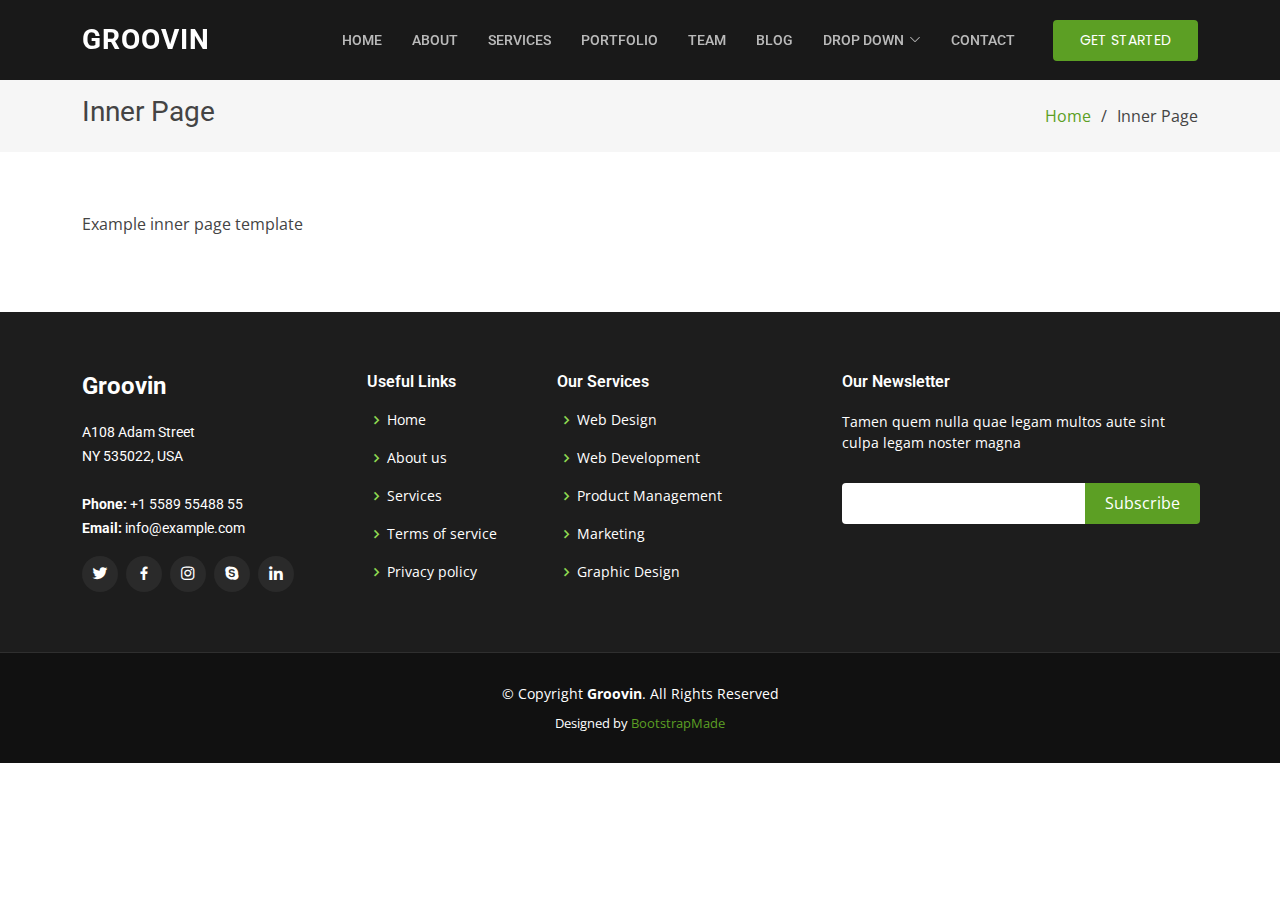
<file: inner-page.html>
<!DOCTYPE html>
<html lang="en">

<head>
  <meta charset="utf-8">
  <meta content="width=device-width, initial-scale=1.0" name="viewport">

  <title>Inner Page - Groovin Bootstrap Template</title>
  <meta content="" name="description">
  <meta content="" name="keywords">

  <!-- Favicons -->
  <link href="assets/img/favicon.png" rel="icon">
  <link href="assets/img/apple-touch-icon.png" rel="apple-touch-icon">

  <!-- Google Fonts -->
  <link href="https://fonts.googleapis.com/css?family=Open+Sans:300,300i,400,400i,600,600i,700,700i|Roboto:300,300i,400,400i,500,500i,600,600i,700,700i|Poppins:300,300i,400,400i,500,500i,600,600i,700,700i" rel="stylesheet">

  <!-- Vendor CSS Files -->
  <link href="assets/vendor/animate.css/animate.min.css" rel="stylesheet">
  <link href="assets/vendor/bootstrap/css/bootstrap.min.css" rel="stylesheet">
  <link href="assets/vendor/bootstrap-icons/bootstrap-icons.css" rel="stylesheet">
  <link href="assets/vendor/boxicons/css/boxicons.min.css" rel="stylesheet">
  <link href="assets/vendor/glightbox/css/glightbox.min.css" rel="stylesheet">
  <link href="assets/vendor/swiper/swiper-bundle.min.css" rel="stylesheet">

  <!-- Template Main CSS File -->
  <link href="assets/css/style.css" rel="stylesheet">

  <!-- =======================================================
  * Template Name: Groovin - v4.0.1
  * Template URL: https://bootstrapmade.com/groovin-free-bootstrap-theme/
  * Author: BootstrapMade.com
  * License: https://bootstrapmade.com/license/
  ======================================================== -->
</head>

<body>

  <!-- ======= Header ======= -->
  <header id="header" class="fixed-top d-flex align-items-center">
    <div class="container d-flex align-items-center justify-content-between">

      <h1 class="logo"><a href="index.html">Groovin</a></h1>
      <!-- Uncomment below if you prefer to use an image logo -->
      <!-- <a href="index.html" class="logo"><img src="assets/img/logo.png" alt="" class="img-fluid"></a>-->

      <nav id="navbar" class="navbar">
        <ul>
          <li><a class="nav-link scrollto " href="#hero">Home</a></li>
          <li><a class="nav-link scrollto" href="#about">About</a></li>
          <li><a class="nav-link scrollto" href="#services">Services</a></li>
          <li><a class="nav-link scrollto " href="#portfolio">Portfolio</a></li>
          <li><a class="nav-link scrollto" href="#team">Team</a></li>
          <li><a href="blog.html">Blog</a></li>
          <li class="dropdown"><a href="#"><span>Drop Down</span> <i class="bi bi-chevron-down"></i></a>
            <ul>
              <li><a href="#">Drop Down 1</a></li>
              <li class="dropdown"><a href="#"><span>Deep Drop Down</span> <i class="bi bi-chevron-right"></i></a>
                <ul>
                  <li><a href="#">Deep Drop Down 1</a></li>
                  <li><a href="#">Deep Drop Down 2</a></li>
                  <li><a href="#">Deep Drop Down 3</a></li>
                  <li><a href="#">Deep Drop Down 4</a></li>
                  <li><a href="#">Deep Drop Down 5</a></li>
                </ul>
              </li>
              <li><a href="#">Drop Down 2</a></li>
              <li><a href="#">Drop Down 3</a></li>
              <li><a href="#">Drop Down 4</a></li>
            </ul>
          </li>
          <li><a class="nav-link scrollto" href="#contact">Contact</a></li>
          <li><a class="getstarted scrollto" href="#about">Get Started</a></li>
        </ul>
        <i class="bi bi-list mobile-nav-toggle"></i>
      </nav><!-- .navbar -->

    </div>
  </header><!-- End Header -->

  <main id="main">

    <!-- ======= Breadcrumbs ======= -->
    <section class="breadcrumbs">
      <div class="container">

        <div class="d-flex justify-content-between align-items-center">
          <h2>Inner Page</h2>
          <ol>
            <li><a href="index.html">Home</a></li>
            <li>Inner Page</li>
          </ol>
        </div>

      </div>
    </section><!-- End Breadcrumbs -->

    <section class="inner-page">
      <div class="container">
        <p>
          Example inner page template
        </p>
      </div>
    </section>

  </main><!-- End #main -->

  <!-- ======= Footer ======= -->
  <footer id="footer">
    <div class="footer-top">
      <div class="container">
        <div class="row">

          <div class="col-lg-3 col-md-6">
            <div class="footer-info">
              <h3>Groovin</h3>
              <p>
                A108 Adam Street <br>
                NY 535022, USA<br><br>
                <strong>Phone:</strong> +1 5589 55488 55<br>
                <strong>Email:</strong> info@example.com<br>
              </p>
              <div class="social-links mt-3">
                <a href="#" class="twitter"><i class="bx bxl-twitter"></i></a>
                <a href="#" class="facebook"><i class="bx bxl-facebook"></i></a>
                <a href="#" class="instagram"><i class="bx bxl-instagram"></i></a>
                <a href="#" class="google-plus"><i class="bx bxl-skype"></i></a>
                <a href="#" class="linkedin"><i class="bx bxl-linkedin"></i></a>
              </div>
            </div>
          </div>

          <div class="col-lg-2 col-md-6 footer-links">
            <h4>Useful Links</h4>
            <ul>
              <li><i class="bx bx-chevron-right"></i> <a href="#">Home</a></li>
              <li><i class="bx bx-chevron-right"></i> <a href="#">About us</a></li>
              <li><i class="bx bx-chevron-right"></i> <a href="#">Services</a></li>
              <li><i class="bx bx-chevron-right"></i> <a href="#">Terms of service</a></li>
              <li><i class="bx bx-chevron-right"></i> <a href="#">Privacy policy</a></li>
            </ul>
          </div>

          <div class="col-lg-3 col-md-6 footer-links">
            <h4>Our Services</h4>
            <ul>
              <li><i class="bx bx-chevron-right"></i> <a href="#">Web Design</a></li>
              <li><i class="bx bx-chevron-right"></i> <a href="#">Web Development</a></li>
              <li><i class="bx bx-chevron-right"></i> <a href="#">Product Management</a></li>
              <li><i class="bx bx-chevron-right"></i> <a href="#">Marketing</a></li>
              <li><i class="bx bx-chevron-right"></i> <a href="#">Graphic Design</a></li>
            </ul>
          </div>

          <div class="col-lg-4 col-md-6 footer-newsletter">
            <h4>Our Newsletter</h4>
            <p>Tamen quem nulla quae legam multos aute sint culpa legam noster magna</p>
            <form action="" method="post">
              <input type="email" name="email"><input type="submit" value="Subscribe">
            </form>

          </div>

        </div>
      </div>
    </div>

    <div class="container">
      <div class="copyright">
        &copy; Copyright <strong><span>Groovin</span></strong>. All Rights Reserved
      </div>
      <div class="credits">
        <!-- All the links in the footer should remain intact. -->
        <!-- You can delete the links only if you purchased the pro version. -->
        <!-- Licensing information: https://bootstrapmade.com/license/ -->
        <!-- Purchase the pro version with working PHP/AJAX contact form: https://bootstrapmade.com/groovin-free-bootstrap-theme/ -->
        Designed by <a href="https://bootstrapmade.com/">BootstrapMade</a>
      </div>
    </div>
  </footer><!-- End Footer -->

  <a href="#" class="back-to-top d-flex align-items-center justify-content-center"><i class="bi bi-arrow-up-short"></i></a>

  <!-- Vendor JS Files -->
  <script src="assets/vendor/bootstrap/js/bootstrap.bundle.min.js"></script>
  <script src="assets/vendor/glightbox/js/glightbox.min.js"></script>
  <script src="assets/vendor/isotope-layout/isotope.pkgd.min.js"></script>
  <script src="assets/vendor/php-email-form/validate.js"></script>
  <script src="assets/vendor/purecounter/purecounter.js"></script>
  <script src="assets/vendor/swiper/swiper-bundle.min.js"></script>

  <!-- Template Main JS File -->
  <script src="assets/js/main.js"></script>

</body>

</html>
</file>
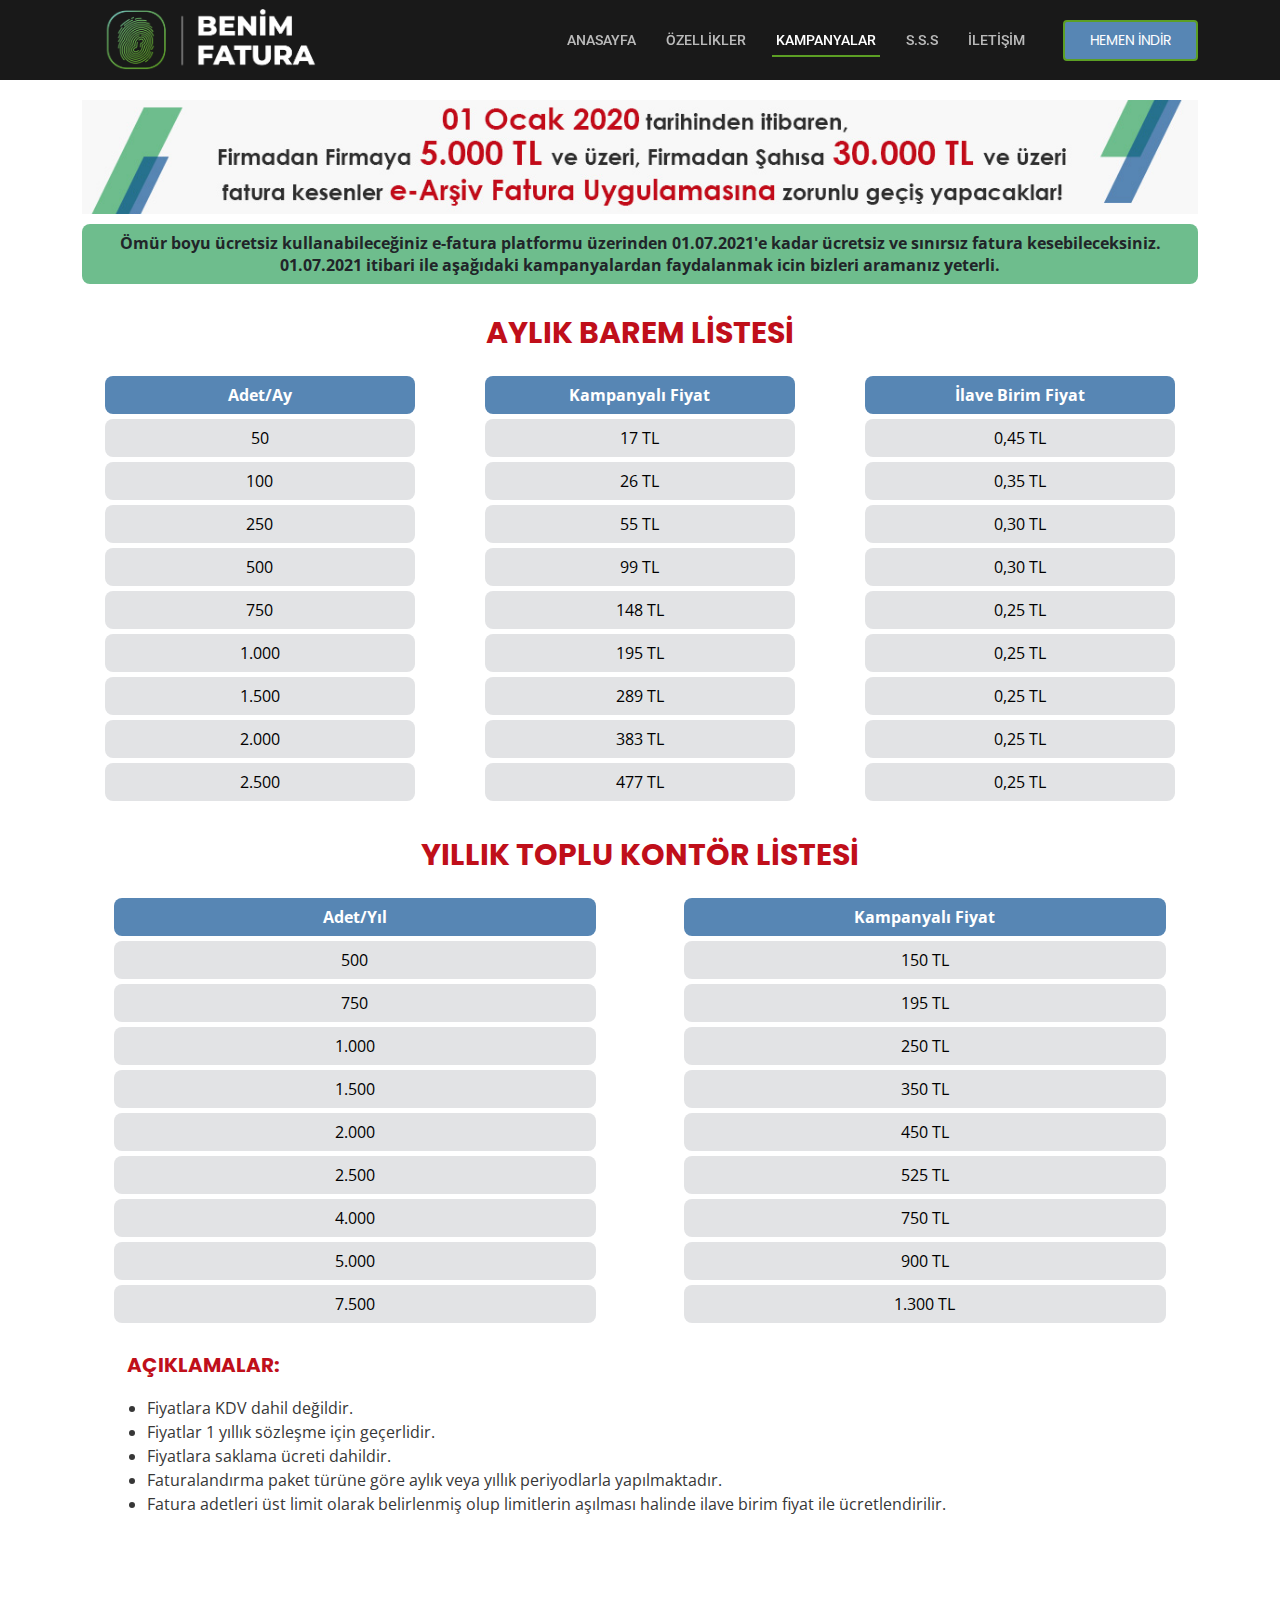
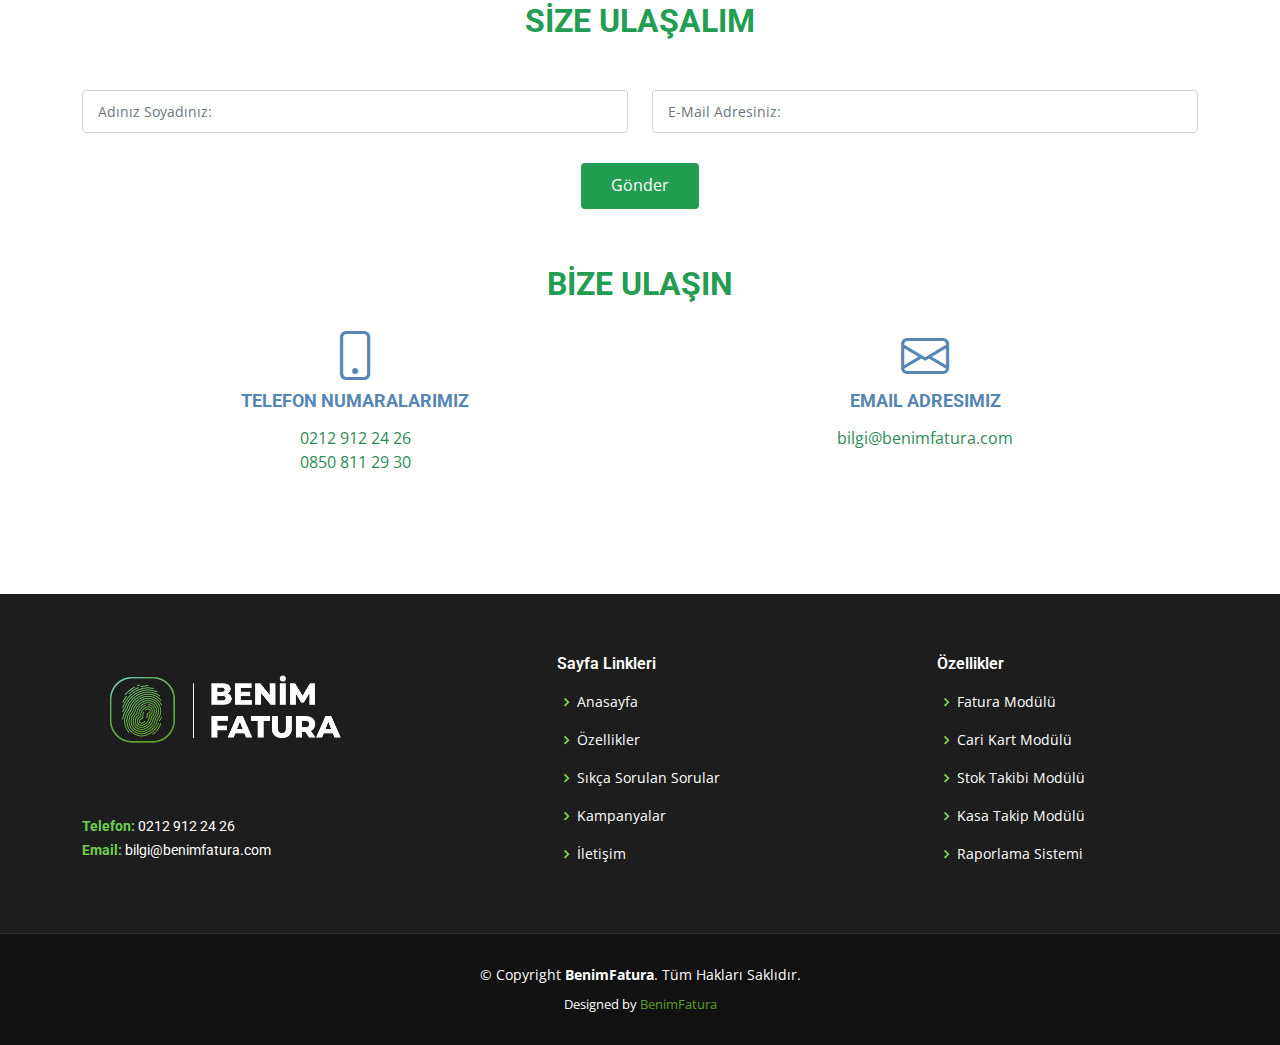
<file: kampanya.html>
﻿<!DOCTYPE>
    <html>
    <!DOCTYPE html>
    <html lang="en">

    <head>
        <meta charset="utf-8">
        <meta content="width=device-width, initial-scale=1.0" name="viewport">

        <title>Benim Fatura & e-Fatura Hizmeti</title>
        <meta content="" name="description">
        <meta content="" name="keywords">

        <!-- Favicons -->
        <link href="assets/img/benimfatura1.png" rel="icon">
  <link href="assets/img/benimfatura1.png" rel="apple-touch-icon">

        <!-- Google Fonts -->
        <link href="https://fonts.googleapis.com/css?family=Open+Sans:300,300i,400,400i,600,600i,700,700i|Roboto:300,300i,400,400i,500,500i,600,600i,700,700i|Poppins:300,300i,400,400i,500,500i,600,600i,700,700i" rel="stylesheet">

        <!-- Vendor CSS Files -->
        <link href="assets/vendor/animate.css/animate.min.css" rel="stylesheet">
        <link href="assets/vendor/bootstrap/css/bootstrap.min.css" rel="stylesheet">
        <link href="assets/vendor/bootstrap-icons/bootstrap-icons.css" rel="stylesheet">
        <link href="assets/vendor/boxicons/css/boxicons.min.css" rel="stylesheet">
        <link href="assets/vendor/glightbox/css/glightbox.min.css" rel="stylesheet">
        <link href="assets/vendor/swiper/swiper-bundle.min.css" rel="stylesheet">

        <!-- Template Main CSS File -->
        <link href="assets/css/style.css" rel="stylesheet">
        <link href="assets/css/custom.css" rel="stylesheet">
        <!-- =======================================================
  
    </head>

    <body>

        <!-- ======= Header ======= -->
        <header id="header" class="fixed-top d-flex align-items-center">
            <div class="container d-flex align-items-center justify-content-between">

                <!-- <h1 class="logo"><a href="index.html">E-FATURA</a></h1>
            Uncomment below if you prefer to use an image logo-->
                <a href="index.html" class="logo"><img src="assets/img/benimfatura1.png" alt="" class="img-fluid"></a>

                <nav id="navbar" class="navbar">
                    <ul>
                        <li><a class="nav-link scrollto" href="index.html">Anasayfa</a></li>
                        <li><a class="nav-link scrollto" href="index.html#services">ÖZELLİKLER</a></li>
                        <li><a class="nav-link scrollto active" href="kampanya.html">KAMPANYALAR</a></li>
                        <li><a class="nav-link scrollto" href="index.html#faq">S.S.S</a></li>
                        <li><a class="nav-link scrollto" href="index.html#contact">İLETİŞİM</a></li>
                        <li><a class="getstarted scrollto" style="background-color:#5786b4" href="index.html#cta">Hemen İndİr</a></li>
                    </ul>
                    <i class="bi bi-list mobile-nav-toggle"></i>
                </nav><!-- .navbar -->

            </div>
        </header><!-- End Header -->
        <!--ımages-->

        <div class="container" id="images">
            <img src="assets/img/kampanya.jpg" style="margin-top:100">
        </div>
        <!--başlık-->
        <div class="container" id="baslik">
            <table class="table" ; style="margin-top:10">
                <thead>
                    <tr style="background-color:#6ebd8d">
                        <th>
                            Ömür boyu ücretsiz kullanabileceğiniz e-fatura platformu üzerinden 01.07.2021'e kadar ücretsiz ve sınırsız fatura kesebileceksiniz. 
                            <br />    01.07.2021 itibari ile aşağıdaki kampanyalardan faydalanmak icin bizleri aramanız yeterli.
                        </th>
                    </tr>
                </thead>
            </table>
        </div>
        <!--iletişim

    <section id="contact" class="contact">
        <div class="container">

            <div class="section-title">

                <form action="forms/contact.php" method="post" role="form" class="php-email-form">
                    <div class="text-center" style="margin-top:50px; margin-bottom:20px"><h2 style="color: #239d52">DETAYLI BİLGİ İÇİN MÜŞTERİ HİZMETLERİMİZ: <br /><p><a href="tel:+902129122426" style="color:#5786b4">0212 912 24 26</a></p></h2></div>
                </form>
            </div>

            <form action="forms/contact.php" method="post" role="form" class="php-email-form">
                <div class="text-center" style="margin-top:62px; margin-bottom:20px"><h2 style="color: #239d52;font-weight:bolder">SİZE ULAŞALIM</h2></div>
                <div class="row" >
                    <div class="col-md-6 form-group">
                        <input type="text" name="name" class="form-control" id="name" placeholder="Adınız Soyadınız:" data-rule="minlen:4" data-msg="Lütfen Boş Bırakmayınız.">
                    </div>
                    <div class="col-md-6 form-group mt-3 mt-md-0">
                        <input type="email" class="form-control" name="email" id="email" placeholder="E-Mail Adresiniz:" data-rule="email" data-msg="Lütfen Boş Bırakmayınız.">
                    </div>
                </div>

                <div class="text-center" style="margin-top:30px"><button type="submit" style="background-color:#239d52">Gönder</button></div>
            </form>



        </div>


    </section>
        -->
        <!--KAMPANYA-->
        <div id="kampanya">
            <div class="kampanya-title">
                <p style="color:#c00f1a">AYLIK BAREM LİSTESİ</p>
            </div>
            <div class="container">
                <div class="row">
                    <div class="col">
                        <table class="table">
                            <thead>
                                <tr style="background-color:#5786b4; color:white">

                                    <th>Adet/Ay</th>

                                </tr>
                            </thead>
                            <tbody>
                                <tr class="table-secondary">

                                    <td>50</td>

                                </tr>
                                <tr class="table-secondary">

                                    <td>100</td>

                                </tr>
                                <tr class="table-secondary">

                                    <td>250</td>

                                <tr class="table-secondary">

                                    <td>500</td>

                                </tr>
                                <tr class="table-secondary">

                                    <td>750</td>

                                </tr>
                                <tr class="table-secondary">

                                    <td>1.000</td>

                                <tr class="table-secondary">

                                    <td>1.500</td>

                                </tr>
                                <tr class="table-secondary">

                                    <td>2.000</td>

                                </tr>
                                <tr class="table-secondary">

                                    <td>2.500</td>
                                </tr>
                            </tbody>
                        </table>
                    </div>


                    <div class="col">
                        <table class="table">
                            <thead>
                                <tr style="background-color:#5786b4; color:white">

                                    <th>Kampanyalı Fiyat</th>

                                </tr>
                            </thead>
                            <tbody>
                                <tr class="table-secondary">

                                    <td>17 TL</td>

                                </tr>
                                <tr class="table-secondary">

                                    <td>26 TL</td>

                                </tr>
                                <tr class="table-secondary">

                                    <td>55 TL</td>

                                <tr class="table-secondary">

                                    <td>99 TL</td>

                                </tr>
                                <tr class="table-secondary">

                                    <td>148 TL</td>

                                </tr>
                                <tr class="table-secondary">

                                    <td>195 TL</td>

                                <tr class="table-secondary">

                                    <td>289 TL</td>

                                </tr>
                                <tr class="table-secondary">

                                    <td>383 TL</td>

                                </tr>
                                <tr class="table-secondary">

                                    <td>477 TL</td>

                                </tr>
                            </tbody>
                        </table>


                    </div>
                    <div class="col">
                        <table class="table">
                            <thead>
                                <tr style="background-color:#5786b4; color:white">

                                    <th>İlave Birim Fiyat</th>

                                </tr>
                            </thead>
                            <tbody>
                                <tr class="table-secondary">

                                    <td>0,45 TL</td>

                                </tr>
                                <tr class="table-secondary">

                                    <td>0,35 TL</td>

                                </tr>
                                <tr class="table-secondary">

                                    <td>0,30 TL</td>

                                <tr class="table-secondary">

                                    <td>0,30 TL</td>

                                </tr>
                                <tr class="table-secondary">

                                    <td>0,25 TL</td>

                                </tr>
                                <tr class="table-secondary">

                                    <td>0,25 TL</td>

                                <tr class="table-secondary">

                                    <td>0,25 TL</td>

                                </tr>
                                <tr class="table-secondary">

                                    <td>0,25 TL</td>

                                </tr>
                                <tr class="table-secondary">

                                    <td>0,25 TL</td>

                                </tr>
                            </tbody>
                        </table>


                    </div>



                </div>

            </div>
        </div>
        <!--kampanya2-->
        <div id="kampanya">
            <div class="kampanya-title">
                <p style="color:#c00f1a">YILLIK TOPLU KONTÖR LİSTESİ</p>
            </div>
            <div class="container">
                <div class="row">
                    <div class="col">
                        <table class="table">
                            <thead>
                                <tr style="background-color:#5786b4; color:white">

                                    <th>Adet/Yıl</th>

                                </tr>
                            </thead>
                            <tbody>
                                <tr class="table-secondary">

                                    <td>500</td>

                                </tr>
                                <tr class="table-secondary">

                                    <td>750</td>

                                </tr>
                                <tr class="table-secondary">

                                    <td>1.000</td>

                                <tr class="table-secondary">

                                    <td>1.500</td>

                                </tr>
                                <tr class="table-secondary">

                                    <td>2.000</td>

                                </tr>
                                <tr class="table-secondary">

                                    <td>2.500</td>

                                <tr class="table-secondary">

                                    <td>4.000</td>

                                </tr>
                                <tr class="table-secondary">

                                    <td>5.000</td>

                                </tr>
                                <tr class="table-secondary">

                                    <td>7.500</td>
                                </tr>
                            </tbody>
                        </table>
                    </div>


                    <div class="col">
                        <table class="table">
                            <thead>
                                <tr style="background-color:#5786b4; color:white">

                                    <th>Kampanyalı Fiyat</th>

                                </tr>
                            </thead>
                            <tbody>
                                <tr class="table-secondary">

                                    <td>150 TL</td>

                                </tr>
                                <tr class="table-secondary">

                                    <td>195 TL</td>

                                </tr>
                                <tr class="table-secondary">

                                    <td>250 TL</td>

                                <tr class="table-secondary">

                                    <td>350 TL</td>

                                </tr>
                                <tr class="table-secondary">

                                    <td>450 TL</td>

                                </tr>
                                <tr class="table-secondary">

                                    <td>525 TL</td>

                                <tr class="table-secondary">

                                    <td>750 TL</td>

                                </tr>
                                <tr class="table-secondary">

                                    <td>900 TL</td>

                                </tr>
                                <tr class="table-secondary">

                                    <td>1.300 TL</td>

                                </tr>
                            </tbody>
                        </table>


                    </div>




                </div>

            </div>
        </div>
        <div class="container">
            <div class="kampanya-aciklama">
                <p style="color:#c00f1a"> Açıklamalar:</p>
            </div>
            <div class="list" ; style="color:#373737">
                <ul>
                    <li>Fiyatlara KDV dahil değildir.</li>
                    <li>Fiyatlar 1 yıllık sözleşme için geçerlidir.</li>
                    <li>Fiyatlara saklama ücreti dahildir.</li>
                    <li>Faturalandırma paket türüne göre aylık veya yıllık periyodlarla yapılmaktadır.</li>
                    <li>Fatura adetleri üst limit olarak belirlenmiş olup limitlerin aşılması halinde ilave birim fiyat ile ücretlendirilir.</li>
                </ul>
            </div>
        </div>
        <section id="contact" class="contact">
            <div class="container">

                <div class="section-title">

                    <form action="forms/contact.php" method="post" role="form" class="php-email-form">
                        <div class="text-center" style="margin-top:10px; margin-bottom:20px"><h2 style="color: #239d52">SİZE ULAŞALIM</h2></div>
                    </form>
                </div>
                <form action="forms/contact.php" method="post" role="form" class="php-email-form">
                    <div class="row">
                        <div class="col-md-6 form-group">
                            <input type="text" name="name" class="form-control" ; id="name" placeholder="Adınız Soyadınız:" data-rule="minlen:4" data-msg="Lütfen Boş Bırakmayınız.">
                        </div>
                        <div class="col-md-6 form-group mt-3 mt-md-0">
                            <input type="email" class="form-control" name="email" id="email" placeholder="E-Mail Adresiniz:" data-rule="email" data-msg="Lütfen Boş Bırakmayınız.">
                        </div>
                    </div>

                    <div class="text-center" style="margin-top:30px"><button type="submit" style="background-color:#239d52">Gönder</button></div>
                </form>
                <div class="row contact-info">


                    <h2 style="margin-top:40px; color: #239d52;font-weight:bolder">BİZE ULAŞIN</h2>

                    <div class="col-md-6">
                        <div class="contact-phone">
                            <i class="bi bi-phone" style="color:#5786b4"></i>
                            <h3 style="color:#5786b4">Telefon Numaralarımız    </h3>
                            <p><a href="tel:+902129122426" ; style="color:seagreen">0212 912 24 26</a></p>
                            <p><a href="tel:+908508112930" ; style="color:seagreen">0850 811 29 30</a></p>
                        </div>
                    </div>

                    <div class="col-md-6">
                        <div class="contact-email">
                            <i class="bi bi-envelope" style="color:#5786b4"></i>
                            <h3 style="color:#5786b4">Email Adresimiz</h3>
                            <p><a href="mailto:info@example.com" ; style="color:seagreen">bilgi@benimfatura.com</a></p>
                        </div>
                    </div>

                </div>


            </div>

         
        </section><!-- End Contact Section -->
        <!-- ======= Footer ======= -->
        <footer id="footer">
            <div class="footer-top">
                <div class="container">
                    <div class="row">

                        <div class="col-lg-5 col-md-6">
                            <div class="footer-info">
                                <a href="index.html" class="logo"><img src="assets/img/benimfatura1.png" width="300px" alt="" class="img-fluid"></a>
                                <!--<h3>BENİMFATURA</h3>-->
                                <p>
                                    <br><br>
                                    <strong style="color:#6dcf4e">Telefon:</strong> 0212 912 24 26<br>
                                    <strong style="color:#6dcf4e">Email:</strong> bilgi@benimfatura.com<br>
                                </p>

                                <div class="social-links mt-3">

                                </div>
                            </div>
                        </div>

                        <div class="col-lg-4 col-md-6 footer-links" >
                            <h4>Sayfa Linkleri</h4>
                            <ul>
                                <li><i class="bx bx-chevron-right"></i> <a href="index.html">Anasayfa</a></li>
                                <li><i class="bx bx-chevron-right"></i> <a href="index.html#services">Özellikler</a></li>
                                <li><i class="bx bx-chevron-right"></i> <a href="index.html#faq">Sıkça Sorulan Sorular</a></li>
                                <li><i class="bx bx-chevron-right"></i> <a href="kampanya.html">Kampanyalar</a></li>
                                <li><i class="bx bx-chevron-right"></i> <a href="index.html#contact">İletişim</a></li>
                            </ul>
                        </div>

                        <div class="col-lg-3 col-md-6 footer-links" >
                            <h4>Özellikler</h4>
                            <ul>
                                <li><i class="bx bx-chevron-right"></i> <a href="index.html#services">Fatura Modülü</a></li>
                                <li><i class="bx bx-chevron-right"></i> <a href="index.html#services">Cari Kart Modülü</a></li>
                                <li><i class="bx bx-chevron-right"></i> <a href="index.html#services">Stok Takibi Modülü</a></li>
                                <li><i class="bx bx-chevron-right"></i> <a href="index.html#services">Kasa Takip Modülü</a></li>
                                <li><i class="bx bx-chevron-right"></i> <a href="index.html#services">Raporlama Sistemi</a></li>

                            </ul>
                        </div>

                    </div>

                </div>
            </div>


            <div class="container">
                <div class="copyright">
                    &copy; Copyright <strong><span>BenimFatura</span></strong>. Tüm Hakları Saklıdır.
                </div>
                <div class="credits">
                    <!-- All the links in the footer should remain intact. -->
                    <!-- You can delete the links only if you purchased the pro version. -->
                    <!-- Licensing information: https://bootstrapmade.com/license/ -->
                    <!-- Purchase the pro version with working PHP/AJAX contact form: https://bootstrapmade.com/groovin-free-bootstrap-theme/ -->
                    Designed by <a href="#">BenimFatura</a>
                </div>
            </div>
        </footer><!-- End Footer -->

        <a href="#" class="back-to-top d-flex align-items-center justify-content-center"><i class="bi bi-arrow-up-short"></i></a>

        <!-- Vendor JS Files -->
        <script src="assets/vendor/bootstrap/js/bootstrap.bundle.min.js"></script>
        <script src="assets/vendor/glightbox/js/glightbox.min.js"></script>
        <script src="assets/vendor/isotope-layout/isotope.pkgd.min.js"></script>
        <script src="assets/vendor/php-email-form/validate.js"></script>
        <script src="assets/vendor/purecounter/purecounter.js"></script>
        <script src="assets/vendor/swiper/swiper-bundle.min.js"></script>

        <!-- Template Main JS File -->
        <script src="assets/js/main.js"></script>

    </body>
    </html>
</file>
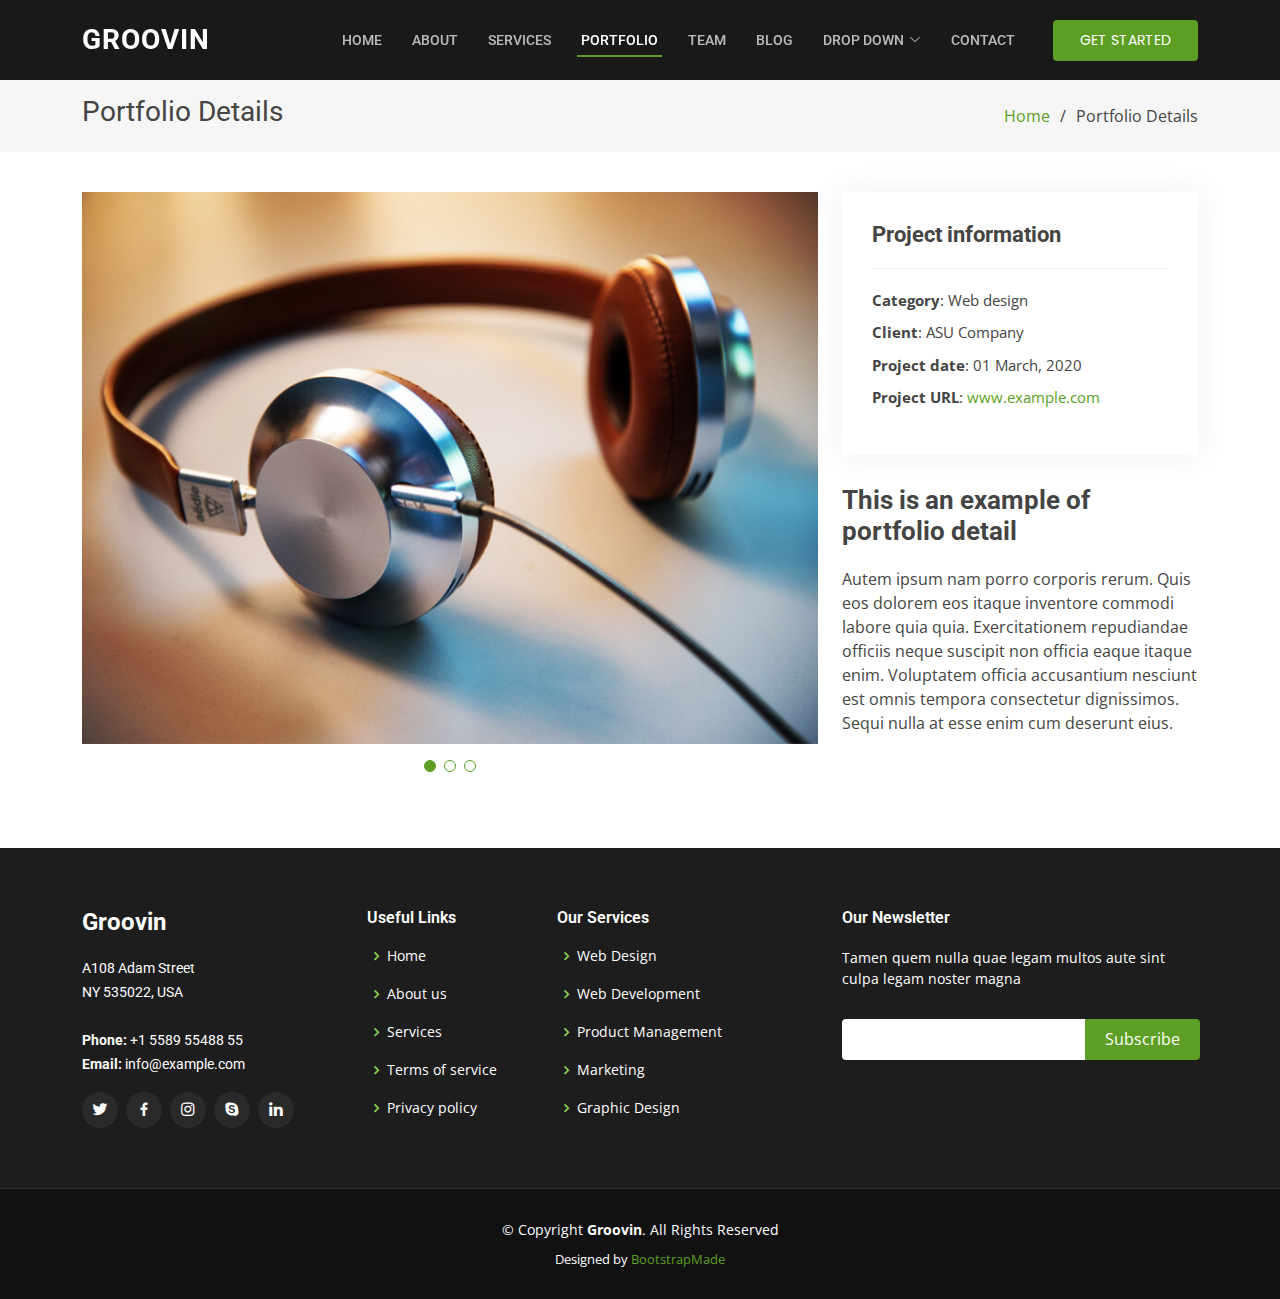
<file: portfolio-details.html>
<!DOCTYPE html>
<html lang="en">

<head>
  <meta charset="utf-8">
  <meta content="width=device-width, initial-scale=1.0" name="viewport">

  <title>Portfolio Details - Groovin Bootstrap Template</title>
  <meta content="" name="description">
  <meta content="" name="keywords">

  <!-- Favicons -->
  <link href="assets/img/favicon.png" rel="icon">
  <link href="assets/img/apple-touch-icon.png" rel="apple-touch-icon">

  <!-- Google Fonts -->
  <link href="https://fonts.googleapis.com/css?family=Open+Sans:300,300i,400,400i,600,600i,700,700i|Roboto:300,300i,400,400i,500,500i,600,600i,700,700i|Poppins:300,300i,400,400i,500,500i,600,600i,700,700i" rel="stylesheet">

  <!-- Vendor CSS Files -->
  <link href="assets/vendor/animate.css/animate.min.css" rel="stylesheet">
  <link href="assets/vendor/bootstrap/css/bootstrap.min.css" rel="stylesheet">
  <link href="assets/vendor/bootstrap-icons/bootstrap-icons.css" rel="stylesheet">
  <link href="assets/vendor/boxicons/css/boxicons.min.css" rel="stylesheet">
  <link href="assets/vendor/glightbox/css/glightbox.min.css" rel="stylesheet">
  <link href="assets/vendor/swiper/swiper-bundle.min.css" rel="stylesheet">

  <!-- Template Main CSS File -->
  <link href="assets/css/style.css" rel="stylesheet">

  <!-- =======================================================
  * Template Name: Groovin - v4.0.1
  * Template URL: https://bootstrapmade.com/groovin-free-bootstrap-theme/
  * Author: BootstrapMade.com
  * License: https://bootstrapmade.com/license/
  ======================================================== -->
</head>

<body>

  <!-- ======= Header ======= -->
  <header id="header" class="fixed-top d-flex align-items-center">
    <div class="container d-flex align-items-center justify-content-between">

      <h1 class="logo"><a href="index.html">Groovin</a></h1>
      <!-- Uncomment below if you prefer to use an image logo -->
      <!-- <a href="index.html" class="logo"><img src="assets/img/logo.png" alt="" class="img-fluid"></a>-->

      <nav id="navbar" class="navbar">
        <ul>
          <li><a class="nav-link scrollto " href="#hero">Home</a></li>
          <li><a class="nav-link scrollto" href="#about">About</a></li>
          <li><a class="nav-link scrollto" href="#services">Services</a></li>
          <li><a class="nav-link scrollto active" href="#portfolio">Portfolio</a></li>
          <li><a class="nav-link scrollto" href="#team">Team</a></li>
          <li><a href="blog.html">Blog</a></li>
          <li class="dropdown"><a href="#"><span>Drop Down</span> <i class="bi bi-chevron-down"></i></a>
            <ul>
              <li><a href="#">Drop Down 1</a></li>
              <li class="dropdown"><a href="#"><span>Deep Drop Down</span> <i class="bi bi-chevron-right"></i></a>
                <ul>
                  <li><a href="#">Deep Drop Down 1</a></li>
                  <li><a href="#">Deep Drop Down 2</a></li>
                  <li><a href="#">Deep Drop Down 3</a></li>
                  <li><a href="#">Deep Drop Down 4</a></li>
                  <li><a href="#">Deep Drop Down 5</a></li>
                </ul>
              </li>
              <li><a href="#">Drop Down 2</a></li>
              <li><a href="#">Drop Down 3</a></li>
              <li><a href="#">Drop Down 4</a></li>
            </ul>
          </li>
          <li><a class="nav-link scrollto" href="#contact">Contact</a></li>
          <li><a class="getstarted scrollto" href="#about">Get Started</a></li>
        </ul>
        <i class="bi bi-list mobile-nav-toggle"></i>
      </nav><!-- .navbar -->

    </div>
  </header><!-- End Header -->

  <main id="main">

    <!-- ======= Breadcrumbs ======= -->
    <section id="breadcrumbs" class="breadcrumbs">
      <div class="container">

        <div class="d-flex justify-content-between align-items-center">
          <h2>Portfolio Details</h2>
          <ol>
            <li><a href="index.html">Home</a></li>
            <li>Portfolio Details</li>
          </ol>
        </div>

      </div>
    </section><!-- End Breadcrumbs -->

    <!-- ======= Portfolio Details Section ======= -->
    <section id="portfolio-details" class="portfolio-details">
      <div class="container">

        <div class="row gy-4">

          <div class="col-lg-8">
            <div class="portfolio-details-slider swiper-container">
              <div class="swiper-wrapper align-items-center">

                <div class="swiper-slide">
                  <img src="assets/img/portfolio/portfolio-1.jpg" alt="">
                </div>

                <div class="swiper-slide">
                  <img src="assets/img/portfolio/portfolio-2.jpg" alt="">
                </div>

                <div class="swiper-slide">
                  <img src="assets/img/portfolio/portfolio-3.jpg" alt="">
                </div>

              </div>
              <div class="swiper-pagination"></div>
            </div>
          </div>

          <div class="col-lg-4">
            <div class="portfolio-info">
              <h3>Project information</h3>
              <ul>
                <li><strong>Category</strong>: Web design</li>
                <li><strong>Client</strong>: ASU Company</li>
                <li><strong>Project date</strong>: 01 March, 2020</li>
                <li><strong>Project URL</strong>: <a href="#">www.example.com</a></li>
              </ul>
            </div>
            <div class="portfolio-description">
              <h2>This is an example of portfolio detail</h2>
              <p>
                Autem ipsum nam porro corporis rerum. Quis eos dolorem eos itaque inventore commodi labore quia quia. Exercitationem repudiandae officiis neque suscipit non officia eaque itaque enim. Voluptatem officia accusantium nesciunt est omnis tempora consectetur dignissimos. Sequi nulla at esse enim cum deserunt eius.
              </p>
            </div>
          </div>

        </div>

      </div>
    </section><!-- End Portfolio Details Section -->

  </main><!-- End #main -->

  <!-- ======= Footer ======= -->
  <footer id="footer">
    <div class="footer-top">
      <div class="container">
        <div class="row">

          <div class="col-lg-3 col-md-6">
            <div class="footer-info">
              <h3>Groovin</h3>
              <p>
                A108 Adam Street <br>
                NY 535022, USA<br><br>
                <strong>Phone:</strong> +1 5589 55488 55<br>
                <strong>Email:</strong> info@example.com<br>
              </p>
              <div class="social-links mt-3">
                <a href="#" class="twitter"><i class="bx bxl-twitter"></i></a>
                <a href="#" class="facebook"><i class="bx bxl-facebook"></i></a>
                <a href="#" class="instagram"><i class="bx bxl-instagram"></i></a>
                <a href="#" class="google-plus"><i class="bx bxl-skype"></i></a>
                <a href="#" class="linkedin"><i class="bx bxl-linkedin"></i></a>
              </div>
            </div>
          </div>

          <div class="col-lg-2 col-md-6 footer-links">
            <h4>Useful Links</h4>
            <ul>
              <li><i class="bx bx-chevron-right"></i> <a href="#">Home</a></li>
              <li><i class="bx bx-chevron-right"></i> <a href="#">About us</a></li>
              <li><i class="bx bx-chevron-right"></i> <a href="#">Services</a></li>
              <li><i class="bx bx-chevron-right"></i> <a href="#">Terms of service</a></li>
              <li><i class="bx bx-chevron-right"></i> <a href="#">Privacy policy</a></li>
            </ul>
          </div>

          <div class="col-lg-3 col-md-6 footer-links">
            <h4>Our Services</h4>
            <ul>
              <li><i class="bx bx-chevron-right"></i> <a href="#">Web Design</a></li>
              <li><i class="bx bx-chevron-right"></i> <a href="#">Web Development</a></li>
              <li><i class="bx bx-chevron-right"></i> <a href="#">Product Management</a></li>
              <li><i class="bx bx-chevron-right"></i> <a href="#">Marketing</a></li>
              <li><i class="bx bx-chevron-right"></i> <a href="#">Graphic Design</a></li>
            </ul>
          </div>

          <div class="col-lg-4 col-md-6 footer-newsletter">
            <h4>Our Newsletter</h4>
            <p>Tamen quem nulla quae legam multos aute sint culpa legam noster magna</p>
            <form action="" method="post">
              <input type="email" name="email"><input type="submit" value="Subscribe">
            </form>

          </div>

        </div>
      </div>
    </div>

    <div class="container">
      <div class="copyright">
        &copy; Copyright <strong><span>Groovin</span></strong>. All Rights Reserved
      </div>
      <div class="credits">
        <!-- All the links in the footer should remain intact. -->
        <!-- You can delete the links only if you purchased the pro version. -->
        <!-- Licensing information: https://bootstrapmade.com/license/ -->
        <!-- Purchase the pro version with working PHP/AJAX contact form: https://bootstrapmade.com/groovin-free-bootstrap-theme/ -->
        Designed by <a href="https://bootstrapmade.com/">BootstrapMade</a>
      </div>
    </div>
  </footer><!-- End Footer -->

  <a href="#" class="back-to-top d-flex align-items-center justify-content-center"><i class="bi bi-arrow-up-short"></i></a>

  <!-- Vendor JS Files -->
  <script src="assets/vendor/bootstrap/js/bootstrap.bundle.min.js"></script>
  <script src="assets/vendor/glightbox/js/glightbox.min.js"></script>
  <script src="assets/vendor/isotope-layout/isotope.pkgd.min.js"></script>
  <script src="assets/vendor/php-email-form/validate.js"></script>
  <script src="assets/vendor/purecounter/purecounter.js"></script>
  <script src="assets/vendor/swiper/swiper-bundle.min.js"></script>

  <!-- Template Main JS File -->
  <script src="assets/js/main.js"></script>

</body>

</html>
</file>
<file: assets/css/custom.css>
/*................ Kampanya Tablo..................................*/

#kampanya table,th,td{

	border: 1px;
	border-radius: 8px;
	text-align: center;

}


#kampanya table tr{

	margin-top: 500px;
	border-spacing: 50px;

}

#kampanya table{
	border-spacing: 5px;
	border-collapse: separate;
	width: 90%;
	margin: auto;
}

/*................ Kampanya Tablo..................................*/



/*................ Kampanya Text..................................*/

#baslik table{
    margin-top:10%;

}

.kampanya-title{

text-align: center;
  font-size: 30px;
  font-weight: 700;
  text-transform: uppercase;
  font-family: "Poppins", sans-serif;
  color: #2a2c39;
  margin-top: 2%;
}

.kampanya-aciklama p {
	margin-left: 4%;
	margin-top: 2%;
  font-size: 20px;
  font-weight: 700;
  text-transform: uppercase;
  font-family: "Poppins", sans-serif;
  color: #2a2c39;
}

.list{
margin-left: 3%;
}


#images img{
	width: 100%;
    margin-top: 2%;
}

/*................ Kampanya Text..................................*/
</file>
<file: assets/css/style.css>
/**
* Template Name: Groovin - v4.0.1
* Template URL: https://bootstrapmade.com/groovin-free-bootstrap-theme/
* Author: BootstrapMade.com
* License: https://bootstrapmade.com/license/
*/

/*--------------------------------------------------------------
# General
--------------------------------------------------------------*/
body {
  font-family: "Open Sans", sans-serif;
  color: #444444;
}

a {
  color: #5c9f24;
  text-decoration: none;
}

a:hover {
  color: #74c92d;
  text-decoration: none;
}

h1, h2, h3, h4, h5, h6 {
  font-family: "Roboto", sans-serif;
}

/*--------------------------------------------------------------
# Back to top button
--------------------------------------------------------------*/
.back-to-top {
  position: fixed;
  visibility: hidden;
  opacity: 0;
  right: 15px;
  bottom: 15px;
  z-index: 996;
  background: #5c9f24;
  width: 40px;
  height: 40px;
  border-radius: 4px;
  transition: all 0.4s;
}

.back-to-top i {
  font-size: 28px;
  color: #fff;
  line-height: 0;
}

.back-to-top:hover {
  background: #6fc02c;
  color: #fff;
}

.back-to-top.active {
  visibility: visible;
  opacity: 1;
}

/*--------------------------------------------------------------
# Header
--------------------------------------------------------------*/
#header {
  background: rgba(0, 0, 0, 0.9);
  transition: all 0.5s;
  z-index: 997;
  height: 80px;
}

#header .logo {
  font-size: 28px;
  margin: 0;
  padding: 0;
  line-height: 1;
  font-weight: 700;
  letter-spacing: 1px;
  text-transform: uppercase;
}

#header .logo a {
  color: #fff;
}

#header .logo img {
  max-height: 100px;
}
/*--------------------------------------------------------------
# Navigation Menu
--------------------------------------------------------------*/
/**
* Desktop Navigation 
*/
.navbar {
  padding: 0;
}

.navbar ul {
  margin: 0;
  padding: 0;
  display: flex;
  list-style: none;
  align-items: center;
}

.navbar li {
  position: relative;
}

.navbar > ul > li {
  white-space: nowrap;
  padding: 10px 0 10px 22px;
}

.navbar a {
  display: flex;
  align-items: center;
  justify-content: space-between;
  padding: 0 4px;
  font-family: "Roboto", sans-serif;
  font-size: 14px;
  font-weight: 500;
  color: rgba(255, 255, 255, 0.7);
  white-space: nowrap;
  transition: 0.3s;
  text-transform: uppercase;
  position: relative;
}

.navbar a i {
  font-size: 12px;
  line-height: 0;
  margin-left: 5px;
}

.navbar > ul > li > a:before {
  content: "";
  position: absolute;
  width: 100%;
  height: 2px;
  bottom: -6px;
  left: 0;
  background-color: #5c9f24;
  visibility: hidden;
  width: 0px;
  transition: all 0.3s ease-in-out 0s;
}

.navbar a:hover:before, .navbar li:hover > a:before, .navbar .active:before {
  visibility: visible;
  width: 100%;
}

.navbar a:hover, .navbar .active, .navbar li:hover > a {
  color: #fff;
}

    .navbar .getstarted {
        padding: 8px 25px;
        margin-left: 12px;
        border-radius: 4px;
        color: #fff;
        font-weight: 400;
        font-family: "Poppins", sans-serif;
        border: 2px solid #5c9f24;
        background: #5c9f24;
    }


        /*
.navbar .getstarted:hover {
  color: #fff;
  background: #5c9f24;
}
    */
.navbar .getstarted:hover:before, .navbar li:hover > .getstarted:before {
  visibility: hidden;
}

.navbar .dropdown ul {
  display: block;
  position: absolute;
  left: 22px;
  top: calc(100% + 30px);
  margin: 0;
  padding: 10px 0;
  z-index: 99;
  opacity: 0;
  visibility: hidden;
  background: #fff;
  box-shadow: 0px 0px 30px rgba(127, 137, 161, 0.25);
  transition: 0.3s;
}

.navbar .dropdown ul li {
  min-width: 200px;
}

.navbar .dropdown ul a {
  padding: 10px 20px;
  font-size: 14px;
  font-weight: 500;
  text-transform: none;
  color: #2a2a2a;
}

.navbar .dropdown ul a i {
  font-size: 12px;
}

.navbar .dropdown ul a:hover, .navbar .dropdown ul .active:hover, .navbar .dropdown ul li:hover > a {
  color: #5c9f24;
}

.navbar .dropdown:hover > ul {
  opacity: 1;
  top: 100%;
  visibility: visible;
}

.navbar .dropdown .dropdown ul {
  top: 0;
  left: calc(100% - 30px);
  visibility: hidden;
}

.navbar .dropdown .dropdown:hover > ul {
  opacity: 1;
  top: 0;
  left: 100%;
  visibility: visible;
}

@media (max-width: 1366px) {
  .navbar .dropdown .dropdown ul {
    left: -90%;
  }
  .navbar .dropdown .dropdown:hover > ul {
    left: -100%;
  }
}

/**
* Mobile Navigation 
*/
.mobile-nav-toggle {
  color: #fff;
  font-size: 28px;
  cursor: pointer;
  display: none;
  line-height: 0;
  transition: 0.5s;
}

.mobile-nav-toggle.bi-x {
  color: #5c9f24;
}

@media (max-width: 991px) {
  .mobile-nav-toggle {
    display: block;
  }
  .navbar ul {
    display: none;
  }
}

.navbar-mobile {
  position: fixed;
  overflow: hidden;
  top: 0;
  right: 0;
  left: 0;
  bottom: 0;
  background: rgba(17, 17, 17, 0.9);
  transition: 0.3s;
  z-index: 999;
}

.navbar-mobile .mobile-nav-toggle {
  position: absolute;
  top: 15px;
  right: 15px;
}

.navbar-mobile ul {
  display: block;
  position: absolute;
  top: 55px;
  right: 15px;
  bottom: 15px;
  left: 15px;
  padding: 10px 0;
  background-color: #fff;
  overflow-y: auto;
  transition: 0.3s;
}

.navbar-mobile a {
  padding: 10px 20px;
  font-size: 15px;
  color: #2a2a2a;
}

.navbar-mobile a:hover, .navbar-mobile .active, .navbar-mobile li:hover > a {
  color: #5c9f24;
}

.navbar-mobile > ul > li {
  white-space: nowrap;
  padding: 0;
}

.navbar-mobile a:hover:before, .navbar-mobile li:hover > a:before, .navbar-mobile .active:before {
  visibility: hidden;
}

.navbar-mobile .getstarted {
  margin: 15px;
  color: white;
  padding-left: 15px;
}

.navbar-mobile .dropdown ul {
  position: static;
  display: none;
  margin: 10px 20px;
  padding: 10px 0;
  z-index: 99;
  opacity: 1;
  visibility: visible;
  background: #fff;
  box-shadow: 0px 0px 30px rgba(127, 137, 161, 0.25);
}

.navbar-mobile .dropdown ul li {
  min-width: 200px;
}

.navbar-mobile .dropdown ul a {
  padding: 10px 20px;
}

.navbar-mobile .dropdown ul a i {
  font-size: 12px;
}

.navbar-mobile .dropdown ul a:hover, .navbar-mobile .dropdown ul .active:hover, .navbar-mobile .dropdown ul li:hover > a {
  color: #5c9f24;
}

.navbar-mobile .dropdown > .dropdown-active {
  display: block;
}

/*--------------------------------------------------------------
# Section
--------------------------------------------------------------*/
#hero {
  width: 100%;
  height: 100vh;
  background-color: rgba(17, 17, 17, 0.8);
  overflow: hidden;
  padding: 0;
}

#hero .carousel-item {
  width: 100%;
  height: 100vh;
  background-size: cover;
  background-position: center;
  background-repeat: no-repeat;
  position: relative;
  transition: 0.3;
}

#hero .carousel-item::before {
  content: '';
  background-color: rgba(0, 0, 0, 0.6);
  position: absolute;
  top: 0;
  right: 0;
  left: 0;
  bottom: 0;
}

#hero .carousel-container {
  display: flex;
  justify-content: center;
  align-items: center;
  position: absolute;
  bottom: 0;
  top: 0;
  left: 0;
  right: 0;
}

#hero .carousel-content {
  text-align: center;
}

#hero h2 {
  color: #fff;
  margin-bottom: 30px;
  font-size: 48px;
  font-weight: 700;
}

#hero h2 span {
  color: #5c9f24;
}

    #hero p {
        width: 80%;
        -webkit-animation-delay: 0.4s;
        animation-delay: 0.4s;
        margin: 0 auto 30px auto;
        color: #fff;
        font-size: 18px;
    }

#hero .carousel-inner .carousel-item {
  transition-property: opacity;
  background-position: center top;
}

#hero .carousel-inner .carousel-item,
#hero .carousel-inner .active.carousel-item-start,
#hero .carousel-inner .active.carousel-item-end {
  opacity: 0;
}

#hero .carousel-inner .active,
#hero .carousel-inner .carousel-item-next.carousel-item-start,
#hero .carousel-inner .carousel-item-prev.carousel-item-end {
  opacity: 1;
  transition: 0.5s;
}

#hero .carousel-inner .carousel-item-next,
#hero .carousel-inner .carousel-item-prev,
#hero .carousel-inner .active.carousel-item-start,
#hero .carousel-inner .active.carousel-item-end {
  left: 0;
  transform: translate3d(0, 0, 0);
}

#hero .carousel-control-next-icon, #hero .carousel-control-prev-icon {
  background: none;
  font-size: 30px;
  line-height: 0;
  width: auto;
  height: auto;
  background: rgba(255, 255, 255, 0.2);
  border-radius: 50px;
  transition: 0.3s;
  color: rgba(255, 255, 255, 0.5);
  width: 54px;
  height: 54px;
  display: flex;
  align-items: center;
  justify-content: center;
}

#hero .carousel-control-next-icon:hover, #hero .carousel-control-prev-icon:hover {
  background: rgba(255, 255, 255, 0.3);
  color: rgba(255, 255, 255, 0.8);
}

#hero .carousel-indicators li {
  cursor: pointer;
  background: #fff;
  overflow: hidden;
  border: 0;
  width: 12px;
  height: 12px;
  border-radius: 50px;
  opacity: .6;
  transition: 0.3s;
}


#hero .carousel-indicators li.active {
  opacity: 1;
  background: #5c9f24;
}

#hero .btn-get-started {
  font-family: "Roboto", sans-serif;
  font-weight: 400;
  font-size: 25px;
  letter-spacing: 1px;
  display: inline-block;
  padding: 30px 32px 32px 32px;
  border-radius: 8px;
  transition: 0.5s;
  line-height: 1;
  margin: 10px;
  color: #fff;
  -webkit-animation-delay: 0.8s;
  animation-delay: 0.8s;
  text-transform: uppercase;
  border: 2px solid #5c9f24;
  background: #5c9f24;
}

#hero .btn-get-started:hover {
  background: #6ab82a;
  border-color: #6ab82a;
  color: #fff;
}

@media (max-width: 768px) {
  #hero h2 {
    font-size: 28px;
  }
}

@media (min-width: 1024px) {
  #hero p {
    width: 60%;
  }
  #hero .carousel-control-prev, #hero .carousel-control-next {
    width: 5%;
  }
}

/*--------------------------------------------------------------
# Sections General
--------------------------------------------------------------*/
section {
  padding: 60px 0;
}

.section-bg {
  background-color: #f1f1f1;
}

.section-title {
  text-align: center;
  padding-bottom: 30px;
}

.section-title h2 {
  font-size: 32px;
  font-weight: bold;
  text-transform: uppercase;
  margin-bottom: 20px;
  padding-bottom: 0;
  color: #5c9f24;
}

.section-title p {
  margin-bottom: 0;
}

/*--------------------------------------------------------------
# About
--------------------------------------------------------------*/
.about .content {
  padding: 30px 0;
}

.about .content h3 {
  font-weight: 700;
  font-size: 34px;
}

.about .content p {
  margin-bottom: 0;
}

.about .content .icon-box {
  margin-top: 25px;
}

.about .content .icon-box h4 {
  font-size: 20px;
  font-weight: 700;
  margin: 5px 0 10px 60px;
}

.about .content .icon-box i {
  font-size: 48px;
  float: left;
  color: #5c9f24;
}

.about .content .icon-box p {
  font-size: 15px;
  color: #848484;
  margin-left: 60px;
}

.about .image {
    background: url() center center no-repeat;
    background-size: cover;
    min-height: 400px;
}

.video-title {
    min-width: 100%;
    min-height: 100%;
    top: 0%;
    display: flex;
    justify-content: center;
    align-items: center;
    font-size: 30px;
    background: #D6D6D6;
    margin: 0 !important;
}

@media (max-width: 991px) {
  .about .image {
    text-align: center;
  }
  .about .image img {
    max-width: 80%;
  }
}

@media (max-width: 667px) {
  .about .image img {
    max-width: 100%;
  }
}

/*--------------------------------------------------------------
# Counts
--------------------------------------------------------------*/
.counts {
  padding: 0 0 30px 0;
}

.counts .count-box {
  padding: 30px;
  width: 100%;
}

.counts .count-box i {
  display: block;
  font-size: 44px;
  color: #5c9f24;
  float: left;
  line-height: 0;
}

.counts .count-box span {
  font-size: 48px;
  line-height: 40px;
  display: block;
  font-weight: 700;
  color: #2a2a2a;
  margin-left: 60px;
}

.counts .count-box p {
  padding: 15px 0 0 0;
  margin: 0 0 0 60px;
  font-family: "Roboto", sans-serif;
  font-size: 14px;
  color: #505050;
}

.counts .count-box a {
  font-weight: 600;
  display: block;
  margin-top: 20px;
  color: #505050;
  font-size: 15px;
  font-family: "Poppins", sans-serif;
  transition: ease-in-out 0.3s;
}

.counts .count-box a:hover {
  color: #777777;
}

/*--------------------------------------------------------------
# Clients
--------------------------------------------------------------*/
.clients {
  padding: 15px 0;
  text-align: center;
}

.clients img {
  max-width: 45%;
  transition: all 0.4s ease-in-out;
  display: inline-block;
  padding: 15px 0;
  filter: grayscale(100);
}

.clients img:hover {
  filter: none;
  transform: scale(1.15);
}

@media (max-width: 768px) {
  .clients img {
    max-width: 40%;
  }
}

/*--------------------------------------------------------------
# Services
--------------------------------------------------------------*/
.services .icon-box {
  margin-bottom: 20px;
  text-align: center;
}

.services .icon {
  display: inline-flex;
  justify-content: center;
  align-items: center;
  width: 80px;
  height: 80px;
  margin-bottom: 20px;
  background: #fff;
  border-radius: 50%;
  transition: 0.5s;
  color: #5c9f24;
  overflow: hidden;
  box-shadow: 0px 0 25px rgba(0, 0, 0, 0.15);
}

.services .icon i {
  font-size: 36px;
  line-height: 0;
}

.services:hover .icon {
  box-shadow: 0px 0 25px rgba(92, 159, 36, 0.3);
}

.services .title {
  font-weight: 600;
  margin-bottom: 15px;
  font-size: 18px;
  position: relative;
  padding-bottom: 15px;
}

.services .title a {
  color: #444444;
  transition: 0.3s;
}

.services .title a:hover {
  color: #5c9f24;
}

.services .title::after {
  content: '';
  position: absolute;
  display: block;
  width: 50px;
  height: 2px;
  background: #5c9f24;
  bottom: 0;
  left: calc(50% - 25px);
}

.services .description {
  line-height: 24px;
  font-size: 14px;
}

/*--------------------------------------------------------------
# Why Us
--------------------------------------------------------------*/
.why-us .box {
  padding: 50px 30px;
  box-shadow: 0px 2px 15px rgba(0, 0, 0, 0.1);
  transition: all ease-in-out 0.3s;
}

.why-us .box span {
  display: block;
  font-size: 28px;
  font-weight: 700;
  color: #8ed851;
}

.why-us .box h4 {
  font-size: 24px;
  font-weight: 600;
  padding: 0;
  margin: 20px 0;
  color: #2a2a2a;
}

.why-us .box p {
  color: #aaaaaa;
  font-size: 15px;
  margin: 0;
  padding: 0;
}

.why-us .box:hover {
  background: #5c9f24;
  padding: 30px 30px 70px 30px;
  box-shadow: 10px 15px 30px rgba(0, 0, 0, 0.18);
}

.why-us .box:hover span, .why-us .box:hover h4, .why-us .box:hover p {
  color: #fff;
}

/*--------------------------------------------------------------
# Portfolio
--------------------------------------------------------------*/
.portfolio .portfolio-item {
  margin-bottom: 30px;
}

.portfolio #portfolio-flters {
  padding: 0;
  margin: 0 auto 20px auto;
  list-style: none;
  text-align: center;
}

.portfolio #portfolio-flters li {
  cursor: pointer;
  display: inline-block;
  padding: 8px 15px 10px 15px;
  font-size: 14px;
  font-weight: 600;
  line-height: 1;
  text-transform: uppercase;
  color: #444444;
  margin-bottom: 5px;
  transition: all 0.3s ease-in-out;
  border-radius: 3px;
}

.portfolio #portfolio-flters li:hover, .portfolio #portfolio-flters li.filter-active {
  color: #fff;
  background: #5c9f24;
}

.portfolio #portfolio-flters li:last-child {
  margin-right: 0;
}

.portfolio .portfolio-wrap {
  transition: 0.3s;
  position: relative;
  overflow: hidden;
  z-index: 1;
  background: rgba(42, 42, 42, 0.7);
}

.portfolio .portfolio-wrap::before {
  content: "";
  background: rgba(42, 42, 42, 0.7);
  position: absolute;
  left: 0;
  right: 0;
  top: 0;
  bottom: 0;
  transition: all ease-in-out 0.3s;
  z-index: 2;
  opacity: 0;
}

.portfolio .portfolio-wrap img {
  transition: all ease-in-out 0.3s;
}

.portfolio .portfolio-wrap .portfolio-info {
  opacity: 0;
  position: absolute;
  top: 0;
  left: 0;
  right: 0;
  bottom: 0;
  z-index: 3;
  transition: all ease-in-out 0.3s;
  display: flex;
  flex-direction: column;
  justify-content: flex-end;
  align-items: flex-start;
  padding: 20px;
}

.portfolio .portfolio-wrap .portfolio-info h4 {
  font-size: 20px;
  color: #fff;
  font-weight: 600;
}

.portfolio .portfolio-wrap .portfolio-info p {
  color: rgba(255, 255, 255, 0.7);
  font-size: 14px;
  text-transform: uppercase;
  padding: 0;
  margin: 0;
  font-style: italic;
}

.portfolio .portfolio-wrap .portfolio-links {
  text-align: center;
  z-index: 4;
}

.portfolio .portfolio-wrap .portfolio-links a {
  color: #fff;
  margin: 0 5px 0 0;
  font-size: 28px;
  display: inline-block;
  transition: 0.3s;
}

.portfolio .portfolio-wrap .portfolio-links a:hover {
  color: #8ed851;
}

.portfolio .portfolio-wrap:hover::before {
  opacity: 1;
}

.portfolio .portfolio-wrap:hover img {
  transform: scale(1.2);
}

.portfolio .portfolio-wrap:hover .portfolio-info {
  opacity: 1;
}

/*--------------------------------------------------------------
# Portfolio Details
--------------------------------------------------------------*/
.portfolio-details {
  padding-top: 40px;
}

.portfolio-details .portfolio-details-slider img {
  width: 100%;
}

.portfolio-details .portfolio-details-slider .swiper-pagination {
  margin-top: 20px;
  position: relative;
}

.portfolio-details .portfolio-details-slider .swiper-pagination .swiper-pagination-bullet {
  width: 12px;
  height: 12px;
  background-color: #fff;
  opacity: 1;
  border: 1px solid #5c9f24;
}

.portfolio-details .portfolio-details-slider .swiper-pagination .swiper-pagination-bullet-active {
  background-color: #5c9f24;
}

.portfolio-details .portfolio-info {
  padding: 30px;
  box-shadow: 0px 0 30px rgba(42, 42, 42, 0.08);
}

.portfolio-details .portfolio-info h3 {
  font-size: 22px;
  font-weight: 700;
  margin-bottom: 20px;
  padding-bottom: 20px;
  border-bottom: 1px solid #eee;
}

.portfolio-details .portfolio-info ul {
  list-style: none;
  padding: 0;
  font-size: 15px;
}

.portfolio-details .portfolio-info ul li + li {
  margin-top: 10px;
}

.portfolio-details .portfolio-description {
  padding-top: 30px;
}

.portfolio-details .portfolio-description h2 {
  font-size: 26px;
  font-weight: 700;
  margin-bottom: 20px;
}

.portfolio-details .portfolio-description p {
  padding: 0;
}

/*--------------------------------------------------------------
# Team
--------------------------------------------------------------*/
.team {
  background: #fff;
  padding: 60px 0;
}

.team .member {
  text-align: center;
  margin-bottom: 20px;
  background: #343a40;
  position: relative;
}

.team .member .member-info {
  opacity: 0;
  display: flex;
  justify-content: center;
  align-items: center;
  position: absolute;
  bottom: 0;
  top: 0;
  left: 0;
  right: 0;
  transition: 0.2s;
}

.team .member .member-info-content {
  margin-top: -50px;
  transition: margin 0.2s;
}

.team .member:hover .member-info {
  background: rgba(0, 0, 0, 0.7);
  opacity: 1;
  transition: 0.4s;
}

.team .member:hover .member-info-content {
  margin-top: 0;
  transition: margin 0.4s;
}

.team .member h4 {
  font-weight: 700;
  margin-bottom: 2px;
  font-size: 18px;
  color: #fff;
}

.team .member span {
  font-style: italic;
  display: block;
  font-size: 13px;
  color: #fff;
}

.team .member .social {
  margin-top: 15px;
}

.team .member .social a {
  transition: color 0.3s;
  color: #fff;
}

.team .member .social a:hover {
  color: #5c9f24;
}

.team .member .social i {
  font-size: 18px;
  margin: 0 2px;
}

/*--------------------------------------------------------------
# Pricing
--------------------------------------------------------------*/
.pricing .box {
  padding: 20px;
  background: #f7f7f7;
  text-align: center;
  border-radius: 8px;
  position: relative;
  overflow: hidden;
}

.pricing .box h3 {
  font-weight: 400;
  padding: 15px;
  margin-top: 15px;
  font-size: 18px;
  font-weight: 600;
  color: #2a2a2a;
}

.pricing .box h4 {
  font-size: 42px;
  color: #5c9f24;
  font-weight: 500;
  font-family: "Open Sans", sans-serif;
  margin-bottom: 20px;
}

.pricing .box h4 sup {
  font-size: 20px;
  top: -15px;
  left: -3px;
}

.pricing .box h4 span {
  color: #bababa;
  font-size: 16px;
  font-weight: 300;
}

.pricing .box ul {
  padding: 0;
  list-style: none;
  color: #2a2a2a;
  text-align: center;
  line-height: 20px;
  font-size: 14px;
}

.pricing .box ul li {
  padding-bottom: 16px;
}

.pricing .box ul i {
  color: #5c9f24;
  font-size: 18px;
  padding-right: 4px;
}

.pricing .box ul .na {
  color: #ccc;
  text-decoration: line-through;
}

.pricing .box .btn-wrap {
  padding: 15px;
  text-align: center;
}

.pricing .box .btn-buy {
  display: inline-block;
  padding: 10px 40px 12px 40px;
  border-radius: 4px;
  border: 2px solid #5c9f24;
  color: #5c9f24;
  font-size: 14px;
  font-weight: 400;
  font-family: "Roboto", sans-serif;
  font-weight: 600;
  transition: 0.3s;
}

.pricing .box .btn-buy:hover {
  background: #5c9f24;
  color: #fff;
}

.pricing .recommended {
  background: #5c9f24;
}

.pricing .recommended h3, .pricing .recommended h4, .pricing .recommended h4 span, .pricing .recommended ul, .pricing .recommended ul .na {
  color: #fff;
}

.pricing .recommended .btn-buy {
  background: rgba(255, 255, 255, 0.1);
  border-color: rgba(255, 255, 255, 0.3);
  color: #fff;
}

.pricing .recommended .btn-buy:hover {
  background: #fff;
  border-color: #fff;
  color: #5c9f24;
}


/*--------------------------------------------------------------
# Cta
--------------------------------------------------------------*/
.cta {
    background: linear-gradient(rgba(2, 2, 2, 0.5), rgba(0, 0, 0, 0.9)), url("../img/slide/slide_2.jpg")center;
    background-size:cover;
    padding: 150px 0;
}

    .cta h3 {
        color: #fff;
        font-size: 28px;
        font-weight: 700;
    }

    .cta p {
        color: #fff;
    }

    .cta .cta-btn {
        font-family: "Raleway", sans-serif;
        font-weight: 600;
        font-size: 30px;
        letter-spacing: 1px;
        display: inline-block;
        padding: 8px 28px;
        border-radius: 25px;
        transition: 0.5s;
        margin-top: 10px;
        
        color: #fff;
        background: #5c9f24;
    }

        .cta .cta-btn:hover {
            background: #5685b3;
            border: 2px solid #5685b3;
            
        }

/*--------------------------------------------------------------



/*--------------------------------------------------------------
# Frequently Asked Questions
--------------------------------------------------------------*/
.faq .faq-list {
  padding: 0 100px;
}

.faq .faq-list ul {
  padding: 0;
  list-style: none;
}

.faq .faq-list li + li {
  margin-top: 15px;
}

.faq .faq-list li {
  padding: 20px;
  background: #fff;
  border-radius: 4px;
  position: relative;
}

.faq .faq-list a {
  display: block;
  position: relative;
  font-family: "Poppins", sans-serif;
  font-size: 16px;
  line-height: 24px;
  font-weight: 500;
  padding: 0 30px;
  outline: none;
  cursor: pointer;
}

.faq .faq-list .icon-help {
  font-size: 24px;
  position: absolute;
  right: 0;
  left: 20px;
  color: #9cdc66;
}

.faq .faq-list .icon-show, .faq .faq-list .icon-close {
  font-size: 24px;
  position: absolute;
  right: 0;
  top: 0;
}

.faq .faq-list p {
  margin-bottom: 0;
  padding: 10px 0 0 0;
}

.faq .faq-list .icon-show {
  display: none;
}

.faq .faq-list a.collapsed {
  color: #343a40;
}

.faq .faq-list a.collapsed:hover {
  color: #5c9f24;
}

.faq .faq-list a.collapsed .icon-show {
  display: inline-block;
}

.faq .faq-list a.collapsed .icon-close {
  display: none;
}

@media (max-width: 1200px) {
  .faq .faq-list {
    padding: 0;
  }
}

/*--------------------------------------------------------------
# Contact
--------------------------------------------------------------*/
.contact .contact-info {
  margin-bottom: 20px;
  text-align: center;
}

.contact .contact-info i {
  font-size: 48px;
  display: inline-block;
  margin-bottom: 10px;
  color: #5c9f24;
}

.contact .contact-info address, .contact .contact-info p {
  margin-bottom: 0;
  color: #000;
}

.contact .contact-info h3 {
  font-size: 18px;
  margin-bottom: 15px;
  font-weight: bold;
  text-transform: uppercase;
  color: #999;
}

.contact .contact-info a {
  color: #000;
}

.contact .contact-info a:hover {
  color: #5c9f24;
}

.contact .contact-address, .contact .contact-phone, .contact .contact-email {
  margin-bottom: 20px;
}

.contact .php-email-form .error-message {
  display: none;
  color: #fff;
  background: #ed3c0d;
  text-align: left;
  padding: 15px;
  font-weight: 600;
}

.contact .php-email-form .error-message br + br {
  margin-top: 25px;
}

.contact .php-email-form .sent-message {
  display: none;
  color: #fff;
  background: #18d26e;
  text-align: center;
  padding: 15px;
  font-weight: 600;
}

.contact .php-email-form .loading {
  display: none;
  background: #fff;
  text-align: center;
  padding: 15px;
}

.contact .php-email-form .loading:before {
  content: "";
  display: inline-block;
  border-radius: 50%;
  width: 24px;
  height: 24px;
  margin: 0 10px -6px 0;
  border: 3px solid #18d26e;
  border-top-color: #eee;
  -webkit-animation: animate-loading 1s linear infinite;
  animation: animate-loading 1s linear infinite;
}

.contact .php-email-form input, .contact .php-email-form textarea {
  border-radius: 0;
  box-shadow: none;
  font-size: 14px;
  height: auto;
  padding: 10px 15px;
  border-radius: 4px;
}

.contact .php-email-form input:focus, .contact .php-email-form textarea:focus {
  border-color: #5c9f24;
}

.contact .php-email-form button[type="submit"] {
  background: #5c9f24;
  border: 0;
  padding: 10px 30px 12px 30px;
  color: #fff;
  transition: 0.4s;
  border-radius: 4px;
}

.contact .php-email-form button[type="submit"]:hover {
  background: #6ab82a;
}

@-webkit-keyframes animate-loading {
  0% {
    transform: rotate(0deg);
  }
  100% {
    transform: rotate(360deg);
  }
}

@keyframes animate-loading {
  0% {
    transform: rotate(0deg);
  }
  100% {
    transform: rotate(360deg);
  }
}

@media (min-width: 768px) {
  .contact .contact-phone {
    
  }
  .contact .contact-address, .contact .contact-phone, .contact .contact-email {
    padding: 20px 0;
  }
}
/*--------------------------------------------------------------
# Testimonials
--------------------------------------------------------------*/
.testimonials .testimonial-item {
    box-sizing: content-box;
    padding: 30px;
    margin: 40px 30px;
    box-shadow: 0px 0 20px rgba(1, 41, 112, 0.1);
    background: #fff;
    min-height: 320px;
    display: flex;
    flex-direction: column;
    text-align: center;
    transition: 0.3s;
}

    .testimonials .testimonial-item .stars {
        margin-bottom: 15px;
    }

        .testimonials .testimonial-item .stars i {
            color: #ffc107;
            margin: 0 1px;
        }

    .testimonials .testimonial-item .testimonial-img {
        width: 90px;
        border-radius: 50%;
        border: 4px solid #fff;
        margin: 0 auto;
    }

    .testimonials .testimonial-item h3 {
        font-size: 18px;
        font-weight: bold;
        margin: 10px 0 5px 0;
        color: #111;
    }

    .testimonials .testimonial-item h4 {
        font-size: 14px;
        color: #999;
        margin: 0;
    }

    .testimonials .testimonial-item p {
        font-style: italic;
        margin: 0 auto 15px auto;
    }

.testimonials .swiper-pagination {
    margin-top: 20px;
    position: relative;
}

    .testimonials .swiper-pagination .swiper-pagination-bullet {
        width: 12px;
        height: 12px;
        background-color: #fff;
        opacity: 1;
        border: 1px solid #4154f1;
    }

    .testimonials .swiper-pagination .swiper-pagination-bullet-active {
        background-color: #4154f1;
    }

.testimonials .swiper-slide {
    opacity: .3;
}

@media (max-width: 1199px) {
    .testimonials .swiper-slide-active {
        opacity: 1;
    }

    .testimonials .swiper-pagination {
        margin-top: 0;
    }
}

@media (min-width: 1200px) {
    .testimonials .swiper-slide-next {
        opacity: 1;
        transform: scale(1.12);
    }
}

/*--------------------------------------------------------------


/*--------------------------------------------------------------
# Breadcrumbs
--------------------------------------------------------------*/
.breadcrumbs {
  padding: 15px 0;
  background: #f6f6f6;
  min-height: 40px;
  margin-top: 80px;
}

.breadcrumbs h2 {
  font-size: 28px;
  font-weight: 400;
}

.breadcrumbs ol {
  display: flex;
  flex-wrap: wrap;
  list-style: none;
  padding: 0;
  margin: 0;
}

.breadcrumbs ol li + li {
  padding-left: 10px;
}

.breadcrumbs ol li + li::before {
  display: inline-block;
  padding-right: 10px;
  color: #444444;
  content: "/";
}

@media (max-width: 768px) {
  .breadcrumbs .d-flex {
    display: block !important;
  }
  .breadcrumbs ol {
    display: block;
  }
  .breadcrumbs ol li {
    display: inline-block;
  }
}

/*--------------------------------------------------------------
# Footer
--------------------------------------------------------------*/
#footer {
  background: #111111;
  padding: 0 0 30px 0;
  color: #fff;
  font-size: 14px;
}

#footer .footer-top {
  background: #1d1d1d;
  border-bottom: 1px solid #2f2f2f;
  padding: 60px 0 30px 0;
}

#footer .footer-top .footer-info {
  margin-bottom: 30px;
}

#footer .footer-top .footer-info h3 {
  font-size: 24px;
  margin: 0 0 20px 0;
  padding: 2px 0 2px 0;
  line-height: 1;
  font-weight: 700;
}

#footer .footer-top .footer-info p {
  font-size: 14px;
  line-height: 24px;
  margin-bottom: 0;
  font-family: "Roboto", sans-serif;
  color: #fff;
}

#footer .footer-top .social-links a {
  font-size: 18px;
  display: inline-block;
  background: #2a2a2a;
  color: #fff;
  line-height: 1;
  padding: 8px 0;
  margin-right: 4px;
  border-radius: 50%;
  text-align: center;
  width: 36px;
  height: 36px;
  transition: 0.3s;
}

#footer .footer-top .social-links a:hover {
  background: #5c9f24;
  color: #fff;
  text-decoration: none;
}

#footer .footer-top h4 {
  font-size: 16px;
  font-weight: 600;
  color: #fff;
  position: relative;
  padding-bottom: 12px;
}

#footer .footer-top .footer-links {
  margin-bottom: 30px;
}

#footer .footer-top .footer-links ul {
  list-style: none;
  padding: 0;
  margin: 0;
}

#footer .footer-top .footer-links ul i {
  padding-right: 2px;
  color: #8ed851;
  font-size: 18px;
  line-height: 1;
}

#footer .footer-top .footer-links ul li {
  padding: 10px 0;
  display: flex;
  align-items: center;
}

#footer .footer-top .footer-links ul li:first-child {
  padding-top: 0;
}

#footer .footer-top .footer-links ul a {
  color: #fff;
  transition: 0.3s;
  display: inline-block;
  line-height: 1;
}

#footer .footer-top .footer-links ul a:hover {
  color: #81d33d;
}

#footer .footer-top .footer-newsletter form {
  margin-top: 30px;
  background: #fff;
  padding: 6px 10px;
  position: relative;
  border-radius: 4px;
}

#footer .footer-top .footer-newsletter form input[type="email"] {
  border: 0;
  padding: 4px;
  width: calc(100% - 110px);
}

#footer .footer-top .footer-newsletter form input[type="submit"] {
  position: absolute;
  top: 0;
  right: -2px;
  bottom: 0;
  border: 0;
  background: none;
  font-size: 16px;
  padding: 0 20px;
  background: #5c9f24;
  color: #fff;
  transition: 0.3s;
  border-radius: 0 4px 4px 0;
}

#footer .footer-top .footer-newsletter form input[type="submit"]:hover {
  background: #6ab82a;
}

#footer .copyright {
  text-align: center;
  padding-top: 30px;
}

#footer .credits {
  padding-top: 10px;
  text-align: center;
  font-size: 13px;
  color: #fff;
}
</file>
